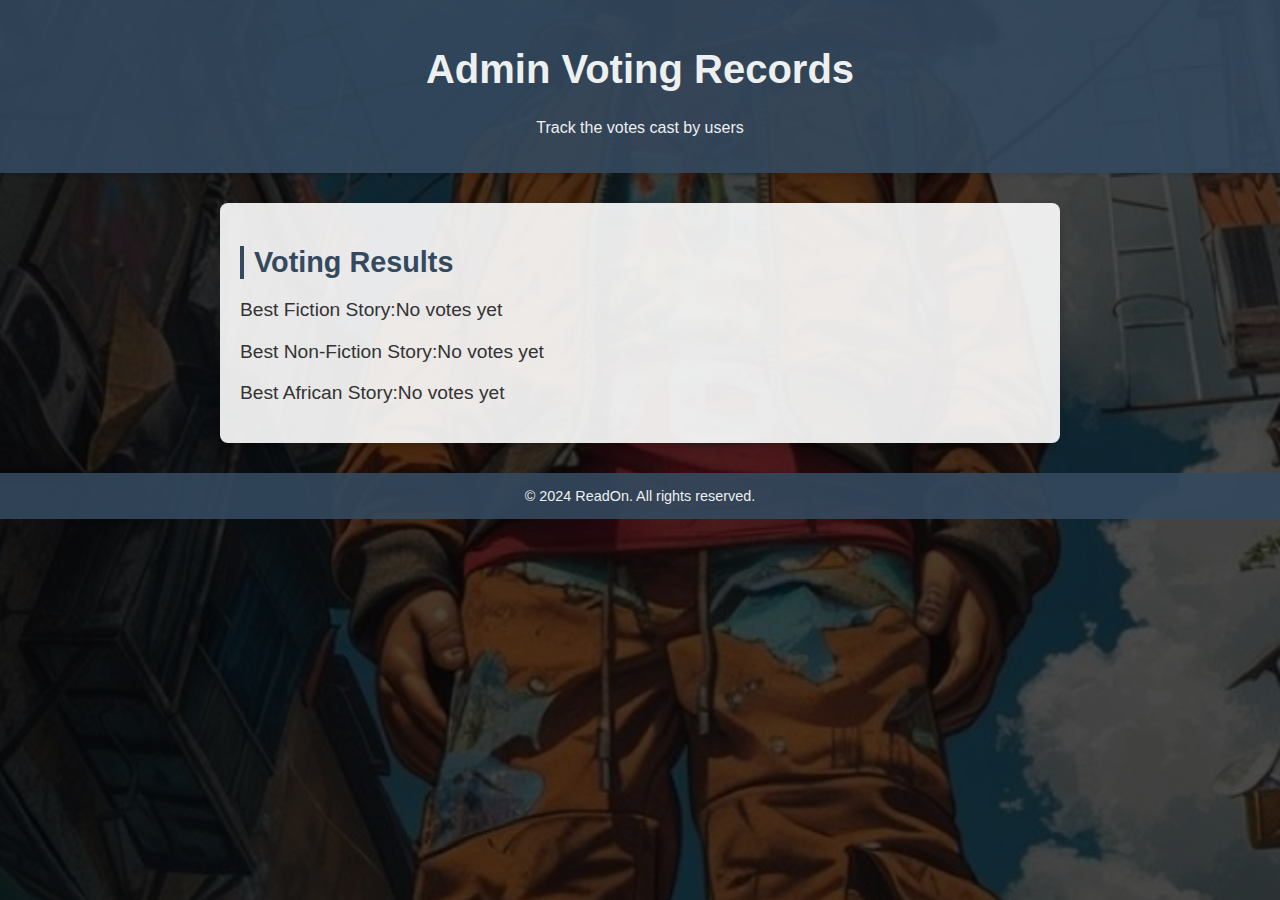
<file: admin_vote.html>
<!DOCTYPE html>
<html lang="en">
<head>
    <meta charset="UTF-8">
    <meta name="viewport" content="width=device-width, initial-scale=1.0">
    <title>Admin Voting Records</title>
    <style>
        body {
            font-family: optima, sans-serif;
            margin: 0;
            padding: 0;
            background: url('film.jpeg') no-repeat center center fixed;
            background-size: cover;
            color: #333;
        }

        body::before {
            content: '';
            position: absolute;
            top: 0;
            left: 0;
            width: 100%;
            height: 100%;
            background: rgba(0, 0, 0, 0.7); /* Dark overlay for readability */
            z-index: -1;
        }

        header {
            background-color: rgba(52, 73, 94, 0.9);
            color: #ecf0f1;
            text-align: center;
            padding: 20px;
            box-shadow: 0 2px 4px rgba(0, 0, 0, 0.1);
        }

        header h1 {
            font-size: 2.5em;
        }

        main {
            max-width: 800px;
            margin: 30px auto;
            padding: 20px;
            background: rgba(255, 255, 255, 0.9);
            border-radius: 8px;
            box-shadow: 0 4px 8px rgba(0, 0, 0, 0.2);
        }

        h2 {
            color: #34495e;
            font-size: 1.8em;
            border-left: 4px solid #34495e;
            padding-left: 10px;
            margin-bottom: 20px;
        }

        .votes {
            font-size: 1.2em;
            margin-top: 20px;
        }

        footer {
            text-align: center;
            background-color: rgba(52, 73, 94, 0.9);
            color: #ecf0f1;
            padding: 15px;
            font-size: 0.9em;
        }
    </style>
</head>
<body>
    <header>
        <h1>Admin Voting Records</h1>
        <p>Track the votes cast by users</p>
    </header>
    <main>
        <h2>Voting Results</h2>
        <div class="votes">
            <p id="fictionVotes"><strong>Best Fiction Story:</strong> </p>
            <p id="nonFictionVotes"><strong>Best Non-Fiction Story:</strong> </p>
            <p id="africanVotes"><strong>Best African Story:</strong> </p>


        </div>
    </main>
    <footer>
        © 2024 ReadOn. All rights reserved.
    </footer>

    <script>
        // Load votes from localStorage
        const votes = JSON.parse(localStorage.getItem('votes')) || {};

        // Display votes
        document.getElementById('fictionVotes').innerText += votes.fiction || "No votes yet";
        document.getElementById('nonFictionVotes').innerText += votes.nonfiction || "No votes yet";
        document.getElementById('africanVotes').innerText += votes.african || "No votes yet";


    </script>
</body>
</html>
</file>
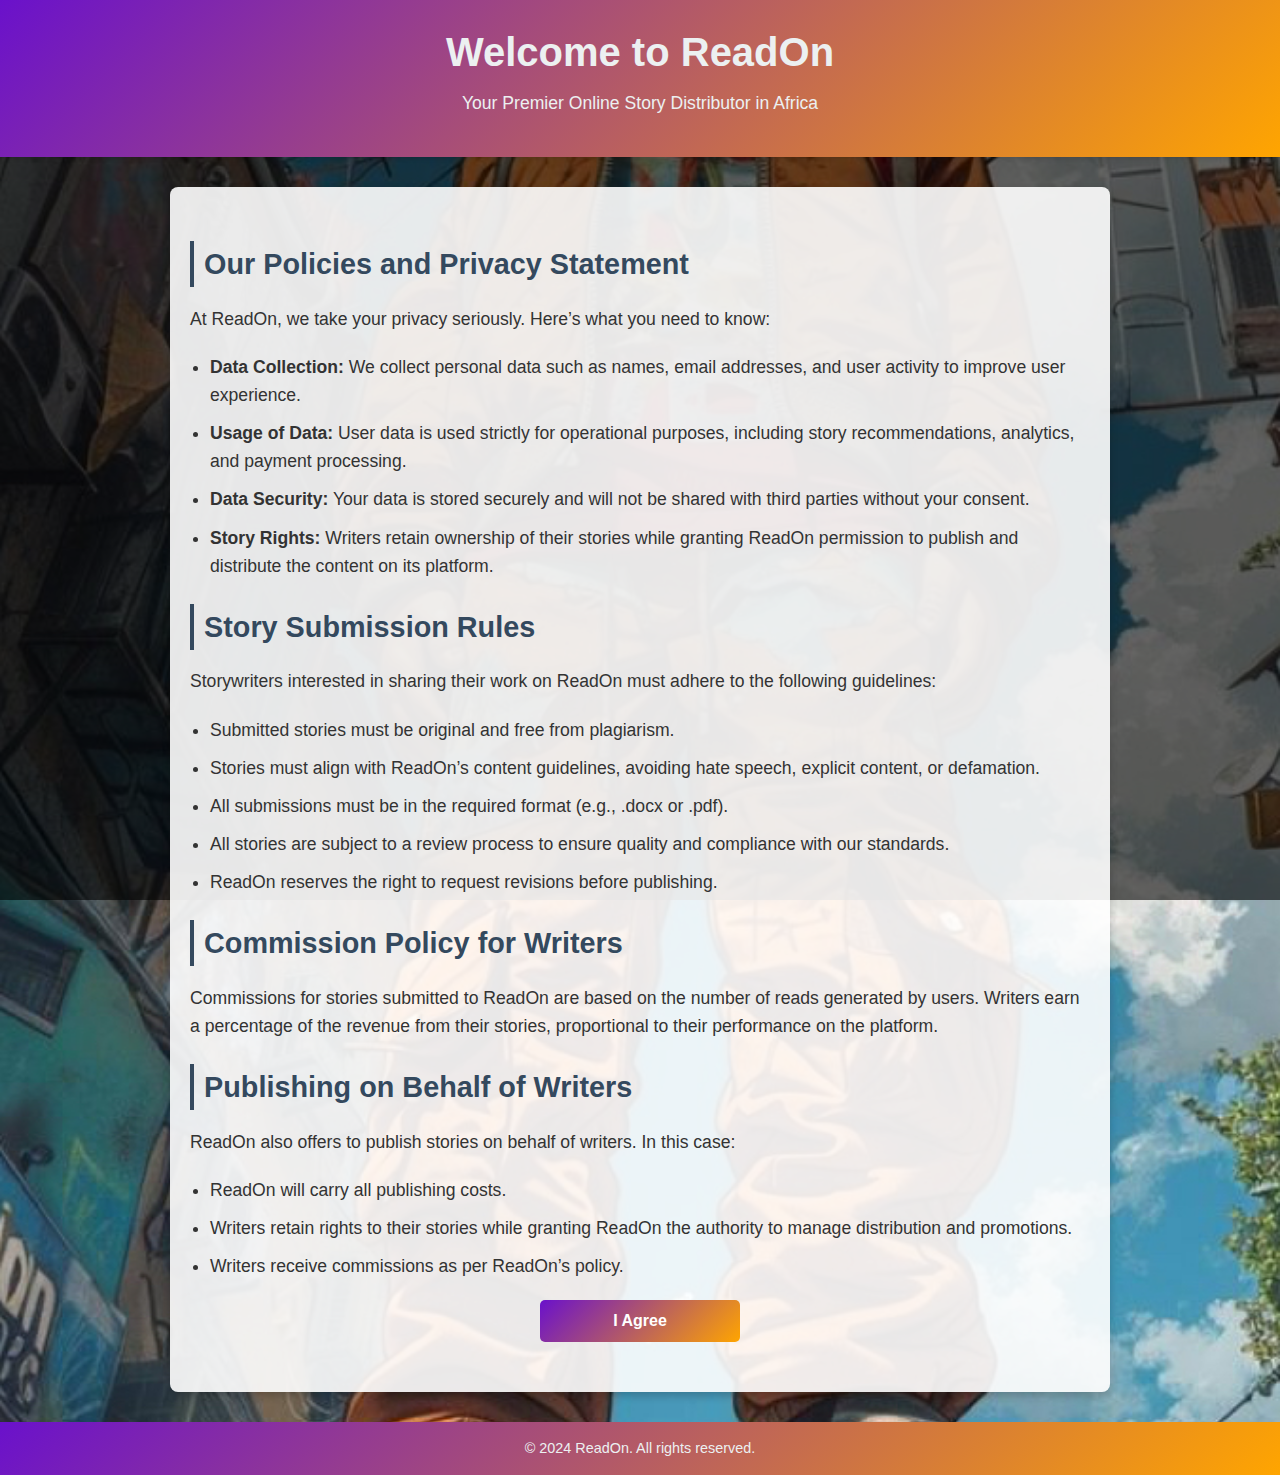
<file: page2.html>
<!DOCTYPE html>
<html lang="en">
<head>
    <meta charset="UTF-8">
    <meta name="viewport" content="width=device-width, initial-scale=1.0">
    <title>ReadOn - Online Story Distributor</title>
    <style>
        /* General styles */
        body {
            font-family: "Optima", Tahoma, Geneva, Verdana, sans-serif;
            margin: 0;
            padding: 0;
            color: #333;
            line-height: 1.6;
            background: url('film.jpeg') no-repeat center center fixed;
            background-size: cover;
        }

        /* Overlay for readability */
        body::before {
            content: "";
            position: absolute;
            top: 0;
            left: 0;
            width: 100%;
            height: 100%;
            background: rgba(0, 0, 0, 0.6); /* Dark overlay */
            z-index: -1;
        }

        /* Header styles */
        header {
            background: linear-gradient(135deg, #6a11cb, #FFA500);
            color: #ecf0f1;
            padding: 20px;
            text-align: center;
            box-shadow: 0 2px 4px rgba(0, 0, 0, 0.1);
        }

        header h1 {
            font-size: 2.5em;
            margin: 0;
        }

        header p {
            font-size: 1.1em;
            margin-top: 5px;
        }

        /* Main content */
        main {
            padding: 30px 20px;
            max-width: 900px;
            margin: 30px auto;
            background: rgba(255, 255, 255, 0.9);
            border-radius: 8px;
            box-shadow: 0 4px 8px rgba(0, 0, 0, 0.2);
        }

        h2 {
            color: #34495e;
            font-size: 1.8em;
            margin-bottom: 15px;
            border-left: 4px solid #34495e;
            padding-left: 10px;
        }

        p, ul {
            font-size: 1.1em;
            margin-bottom: 20px;
        }

        ul {
            list-style-type: disc;
            padding-left: 20px;
        }

        ul li {
            margin-bottom: 10px;
        }

        /* Button styles */
        button {
            display: block;
            width: 100%;
            max-width: 200px;
            margin: 20px auto;
            padding: 12px 20px;
            background: linear-gradient(135deg, #6a11cb, #FFA500);
            color: white;
            font-size: 1em;
            font-weight: bold;
            border: none;
            border-radius: 5px;
            cursor: pointer;
            transition: background-color 0.3s ease, transform 0.2s ease;
        }

        button:hover {
            background: linear-gradient(135deg, #6a11cb, #FFA500);
            transform: translateY(-2px);
        }

        button:active {
            transform: translateY(0);
        }

        /* Footer (optional) */
        footer {
            text-align: center;
            padding: 15px;
            background:linear-gradient(135deg, #6a11cb, #FFA500);
            color: #ecf0f1;
            margin-top: 30px;
            font-size: 0.9em;
        }
    </style>
</head>
<body>
    <header>
        <h1>Welcome to ReadOn</h1>
        <p>Your Premier Online Story Distributor in Africa</p>
    </header>
    <main>
        <h2>Our Policies and Privacy Statement</h2>
        <p>
            At ReadOn, we take your privacy seriously. Here’s what you need to know:
        </p>
        <ul>
            <li><strong>Data Collection:</strong> We collect personal data such as names, email addresses, and user activity to improve user experience.</li>
            <li><strong>Usage of Data:</strong> User data is used strictly for operational purposes, including story recommendations, analytics, and payment processing.</li>
            <li><strong>Data Security:</strong> Your data is stored securely and will not be shared with third parties without your consent.</li>
            <li><strong>Story Rights:</strong> Writers retain ownership of their stories while granting ReadOn permission to publish and distribute the content on its platform.</li>
        </ul>

        <h2>Story Submission Rules</h2>
        <p>
            Storywriters interested in sharing their work on ReadOn must adhere to the following guidelines:
        </p>
        <ul>
            <li>Submitted stories must be original and free from plagiarism.</li>
            <li>Stories must align with ReadOn’s content guidelines, avoiding hate speech, explicit content, or defamation.</li>
            <li>All submissions must be in the required format (e.g., .docx or .pdf).</li>
            <li>All stories are subject to a review process to ensure quality and compliance with our standards.</li>
            <li>ReadOn reserves the right to request revisions before publishing.</li>
        </ul>

        <h2>Commission Policy for Writers</h2>
        <p>
            Commissions for stories submitted to ReadOn are based on the number of reads generated by users. Writers earn a percentage of the revenue from their stories, proportional to their performance on the platform.
        </p>

        <h2>Publishing on Behalf of Writers</h2>
        <p>
            ReadOn also offers to publish stories on behalf of writers. In this case:
        </p>
        <ul>
            <li>ReadOn will carry all publishing costs.</li>
            <li>Writers retain rights to their stories while granting ReadOn the authority to manage distribution and promotions.</li>
            <li>Writers receive commissions as per ReadOn’s policy.</li>
        </ul>

        <button onclick="redirectToSubmission()">I Agree</button>
    </main>

    <footer>
        © 2024 ReadOn. All rights reserved.
    </footer>

    <script>
        function redirectToSubmission() {
            window.location.href = "box.html";
        }
    </script>
</body>
</html>
</file>
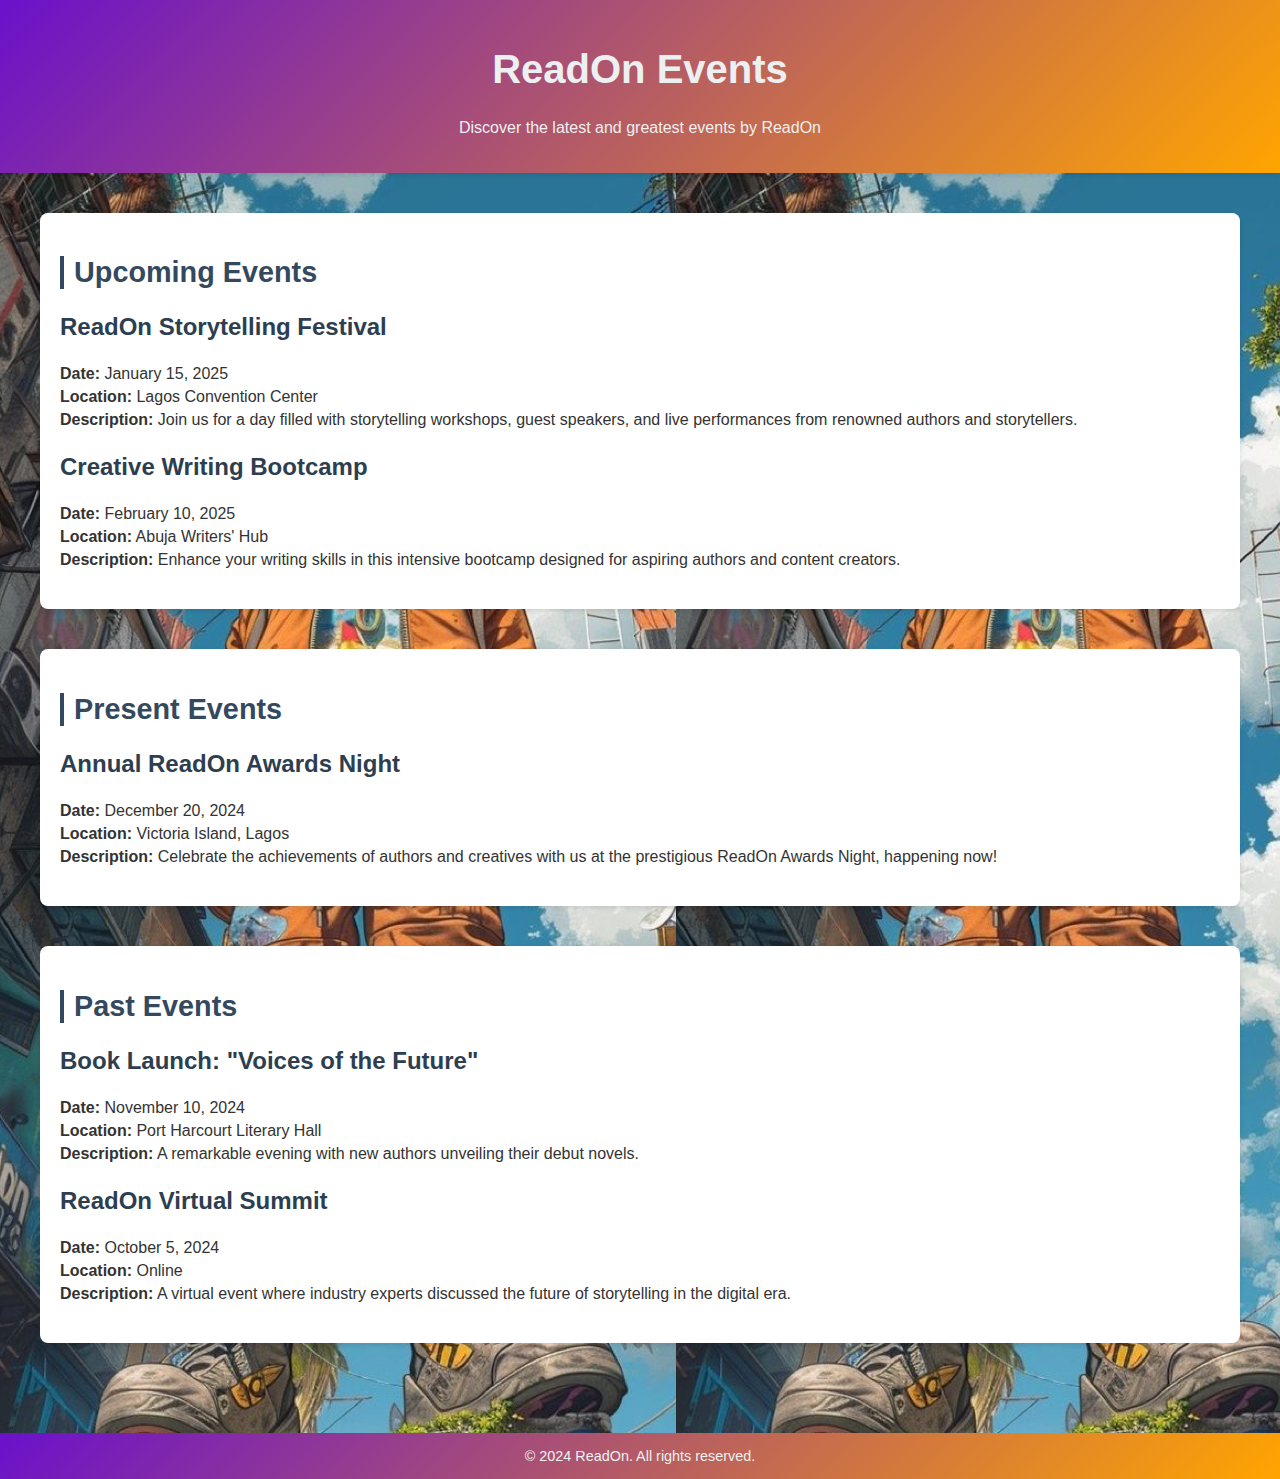
<file: page4.html>
<!DOCTYPE html>
<html lang="en">
<head>
    <meta charset="UTF-8">
    <meta name="viewport" content="width=device-width, initial-scale=1.0">
    <title>ReadOn Events</title>
    <style>
        body {
            font-family: optima, sans-serif;
            margin: 0;
            padding: 0;
            color: #333;
            background: url('film.jpeg') 
        }

        header {
            background:linear-gradient(135deg, #6a11cb, #FFA500);
            color: #ecf0f1;
            text-align: center;
            padding: 20px;
            box-shadow: 0 2px 4px rgba(0, 0, 0, 0.1);
        }

        header h1 {
            font-size: 2.5em;
        }

        main {
            max-width: 1200px;
            margin: 20px auto;
            padding: 20px;
        }

        section {
            margin-bottom: 40px;
            background: #fff;
            padding: 20px;
            border-radius: 8px;
            box-shadow: 0 2px 5px rgba(0, 0, 0, 0.1);
        }

        h2 {
            color: #34495e;
            font-size: 1.8em;
            margin-bottom: 15px;
            border-left: 4px solid #34495e;
            padding-left: 10px;
        }

        .event {
            margin-bottom: 20px;
        }

        .event h3 {
            font-size: 1.5em;
            color: #2c3e50;
        }

        .event p {
            margin: 5px 0;
        }

        
/* Footer (optional) */
        footer {
            text-align: center;
            padding: 15px;
            background:linear-gradient(135deg, #6a11cb, #FFA500);
            color: #ecf0f1;
            margin-top: 30px;
            font-size: 0.9em;
        }
    </style>
</head>
<body>
    <header>
        <h1>ReadOn Events</h1>
        <p>Discover the latest and greatest events by ReadOn</p>
    </header>
    <main>
        <!-- Upcoming Events Section -->
        <section>
            <h2>Upcoming Events</h2>
            <div class="event">
                <h3>ReadOn Storytelling Festival</h3>
                <p><strong>Date:</strong> January 15, 2025</p>
                <p><strong>Location:</strong> Lagos Convention Center</p>
                <p><strong>Description:</strong> Join us for a day filled with storytelling workshops, guest speakers, and live performances from renowned authors and storytellers.</p>
            </div>
            <div class="event">
                <h3>Creative Writing Bootcamp</h3>
                <p><strong>Date:</strong> February 10, 2025</p>
                <p><strong>Location:</strong> Abuja Writers' Hub</p>
                <p><strong>Description:</strong> Enhance your writing skills in this intensive bootcamp designed for aspiring authors and content creators.</p>
            </div>
        </section>

        <!-- Present Events Section -->
        <section>
            <h2>Present Events</h2>
            <div class="event">
                <h3>Annual ReadOn Awards Night</h3>
                <p><strong>Date:</strong> December 20, 2024</p>
                <p><strong>Location:</strong> Victoria Island, Lagos</p>
                <p><strong>Description:</strong> Celebrate the achievements of authors and creatives with us at the prestigious ReadOn Awards Night, happening now!</p>
            </div>
        </section>

        <!-- Past Events Section -->
        <section>
            <h2>Past Events</h2>
            <div class="event">
                <h3>Book Launch: "Voices of the Future"</h3>
                <p><strong>Date:</strong> November 10, 2024</p>
                <p><strong>Location:</strong> Port Harcourt Literary Hall</p>
                <p><strong>Description:</strong> A remarkable evening with new authors unveiling their debut novels.</p>
            </div>
            <div class="event">
                <h3>ReadOn Virtual Summit</h3>
                <p><strong>Date:</strong> October 5, 2024</p>
                <p><strong>Location:</strong> Online</p>
                <p><strong>Description:</strong> A virtual event where industry experts discussed the future of storytelling in the digital era.</p>
            </div>
        </section>

        
    </main>
 <footer>
        © 2024 ReadOn. All rights reserved.
    </footer>

</body>
</html>
</file>
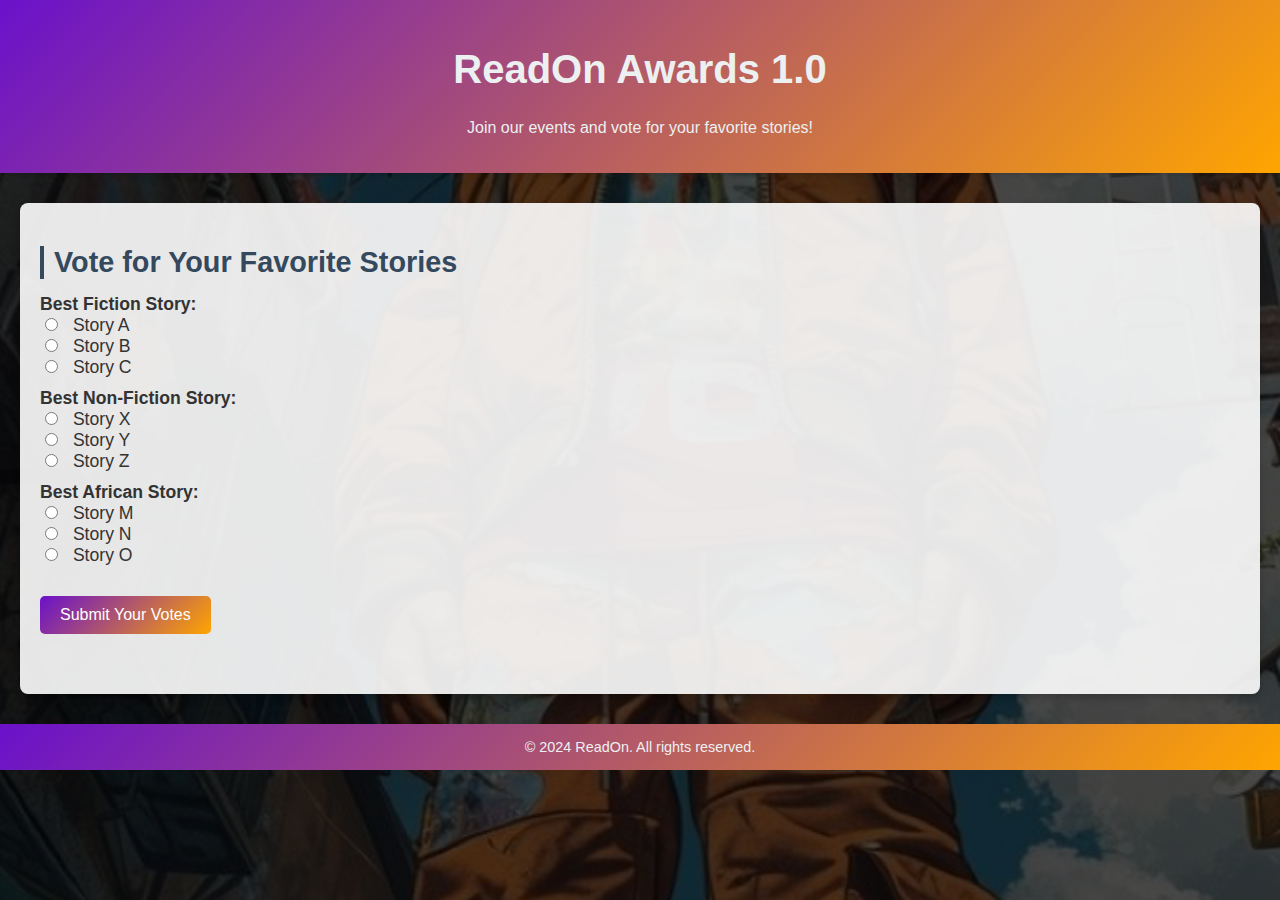
<file: vote.html>
<!DOCTYPE html>
<html lang="en">
<head>
    <meta charset="UTF-8">
    <meta name="viewport" content="width=device-width, initial-scale=1.0">
    <title>ReadOn Events & Voting</title>
    <style>
        /* General Styles */
        body {
            font-family: optima, sans-serif;
            margin: 0;
            padding: 0;
            color: #333;
            background: url('film.jpeg') no-repeat center center fixed;
            background-size: cover;
        }

        body::before {
            content: '';
            position: absolute;
            top: 0;
            left: 0;
            width: 100%;
            height: 100%;
            background: rgba(0, 0, 0, 0.7); /* Dark overlay for readability */
            z-index: -1;
        }

        header {
            text-align: center;
            background: linear-gradient(135deg, #6a11cb, #FFA500);
            color: #ecf0f1;
            padding: 20px;
            box-shadow: 0 2px 4px rgba(0, 0, 0, 0.1);
        }

        header h1 {
            font-size: 2.5em;
        }

        main {
            max-width: 1200px;
            margin: 30px auto;
            padding: 20px;
            background: rgba(255, 255, 255, 0.9);
            border-radius: 8px;
            box-shadow: 0 4px 8px rgba(0, 0, 0, 0.2);
        }

        section {
            margin-bottom: 40px;
        }

        h2 {
            color: #34495e;
            border-left: 4px solid #34495e;
            padding-left: 10px;
            font-size: 1.8em;
            margin-bottom: 15px;
        }

        .poll form {
            text-align: left;
        }

        .poll label {
            display: block;
            margin: 10px 0;
            font-size: 1.1em;
        }

        .poll input[type="radio"] {
            margin-right: 10px;
        }

        .poll button {
            display: inline-block;
            margin-top: 20px;
            background: linear-gradient(135deg, #6a11cb, #FFA500);
            color: white;
            padding: 10px 20px;
            font-size: 1em;
            border: none;
            border-radius: 5px;
            cursor: pointer;
            transition: 0.3s;
        }

        .poll button:hover {
            background-color: #2c3e50;
        }

        footer {
            text-align: center;
            background: linear-gradient(135deg, #6a11cb, #FFA500);
            color: #ecf0f1;
            padding: 15px;
            font-size: 0.9em;
        }
    </style>
</head>
<body>
    <header>
        <h1>ReadOn Awards 1.0</h1>
        <p>Join our events and vote for your favorite stories!</p>
    </header>
    <main>
        <!-- Voting Poll Section -->
        <section class="poll">
            <h2>Vote for Your Favorite Stories</h2>
            <form action="dashboard.html" method="post" onsubmit="submitVotes(); return false;">
                <label>
                    <strong>Best Fiction Story:</strong>
                    <br>
                    <input type="radio" name="fiction" value="Story A"> Story A
                    <br>
                    <input type="radio" name="fiction" value="Story B"> Story B
                    <br>
                    <input type="radio" name="fiction" value="Story C"> Story C
                </label>

                <label>
                    <strong>Best Non-Fiction Story:</strong>
                    <br>
                    <input type="radio" name="nonfiction" value="Story X"> Story X
                    <br>
                    <input type="radio" name="nonfiction" value="Story Y"> Story Y
                    <br>
                    <input type="radio" name="nonfiction" value="Story Z"> Story Z
                </label>

                <label>
                    <strong>Best African Story:</strong>
                    <br>
                    <input type="radio" name="african" value="Story M"> Story M
                    <br>
                    <input type="radio" name="african" value="Story N"> Story N
                    <br>
                    <input type="radio" name="african" value="Story O"> Story O
                </label>

                <button type="submit">Submit Your Votes</button>
            </form>
        </section>
    </main>
    <footer>
        © 2024 ReadOn. All rights reserved.
    </footer>

    <script>
        function submitVotes() {
            // Dummy vote count for demonstration
            const votes = {
                fiction: document.querySelector('input[name="fiction"]:checked')?.value || "No vote",
                nonfiction: document.querySelector('input[name="nonfiction"]:checked')?.value || "No vote",
                african: document.querySelector('input[name="african"]:checked')?.value || "No vote"
            };

            // Simulate storing votes in admin page
            localStorage.setItem('votes', JSON.stringify(votes));
            alert("Votes submitted successfully!");
            window.location.href = "dashboard.html";
        }
    </script>
</body>
</html>
</file>
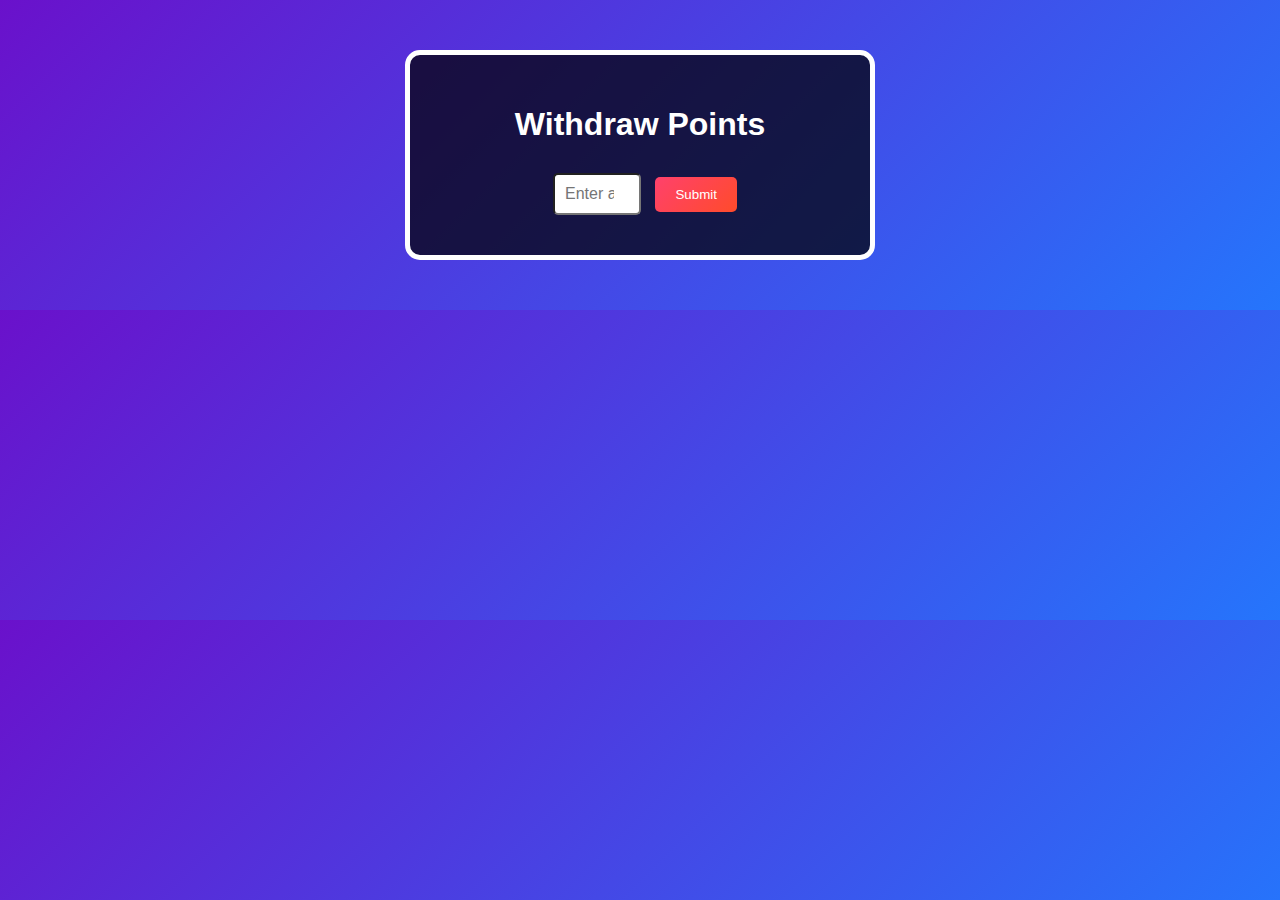
<file: withdrawal.html>
<!DOCTYPE html>
<html lang="en">
<head>
  <meta charset="UTF-8">
  <meta name="viewport" content="width=device-width, initial-scale=1.0">
  <title>Withdraw Points</title>
  <style>
    body {
      font-family: 'Poppins', sans-serif;
      background: linear-gradient(135deg, #6a11cb 0%, #2575fc 100%);
      color: #fff;
      text-align: center;
      padding: 50px;
      margin: 0;
    }
    .page-container {
      border: 5px solid #fff;
      border-radius: 15px;
      padding: 30px;
      max-width: 400px;
      margin: 0 auto;
      background-color: rgba(0, 0, 0, 0.7);
    }
    h1 {
      margin-bottom: 20px;
    }
    input {
      padding: 10px;
      margin: 10px;
      font-size: 16px;
      border-radius: 5px;
    }
    button {
      background: linear-gradient(135deg, #ff416c, #ff4b2b);
      color: #fff;
      border: none;
      padding: 10px 20px;
      border-radius: 5px;
      cursor: pointer;
    }
  </style>
</head>
<body>
  <div class="page-container">
    <h1>Withdraw Points</h1>
    <input type="number" id="withdrawAmount" placeholder="Enter amount to withdraw (80-100)" min="80" max="100">
    <button onclick="submitWithdraw()">Submit</button>
  </div>

  <script>
    function submitWithdraw() {
      const withdrawAmount = parseInt(document.getElementById("withdrawAmount").value);
      const points = parseInt(localStorage.getItem("loginPoints")) || 0;

      if (withdrawAmount >= 80 && withdrawAmount <= 100 && withdrawAmount <= points) {
        alert(`You have successfully withdrawn ${withdrawAmount} points.`);
        localStorage.setItem("loginPoints", points - withdrawAmount);
        window.location.href = "dashboard.html"; // Redirect back to dashboard
      } else {
        alert("Invalid withdrawal amount. Please enter a value between 80 and 100, and ensure you have enough points.");
      }
    }
  </script>
</body>
</html>
</file>
